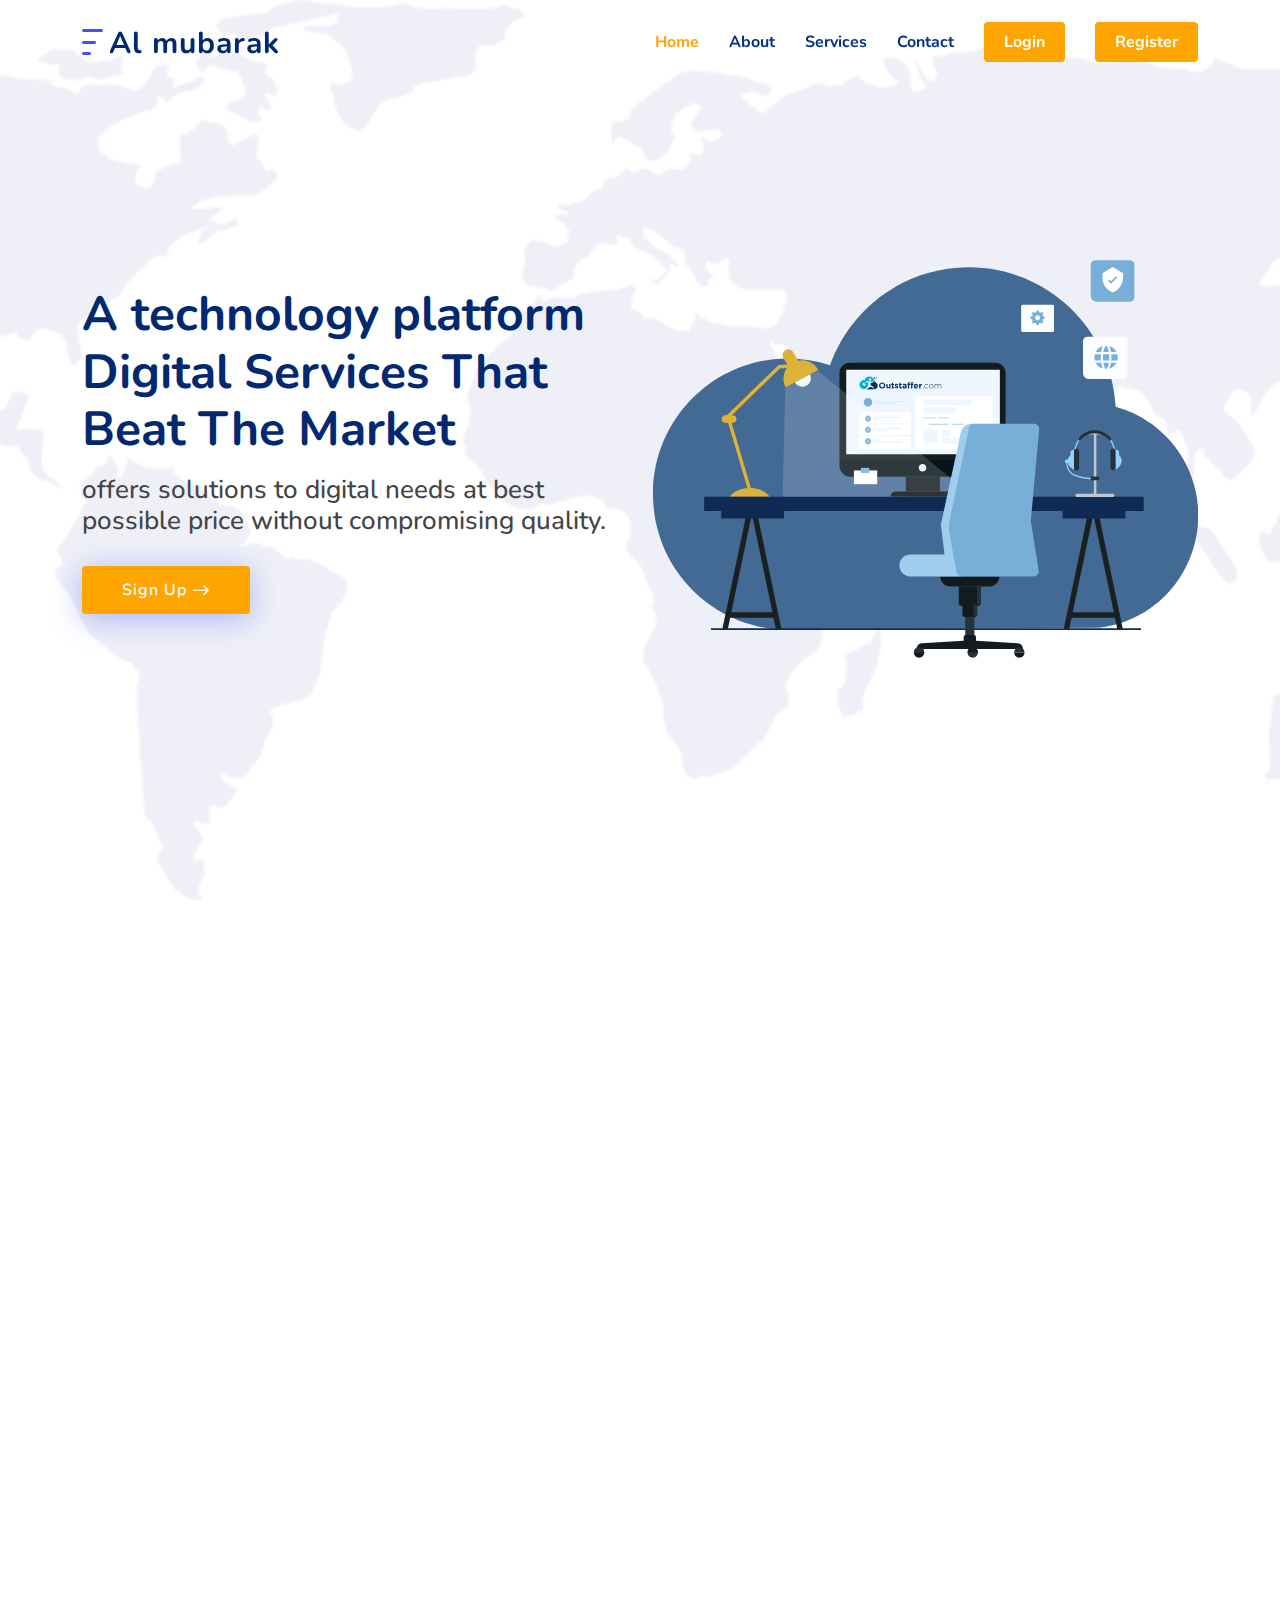
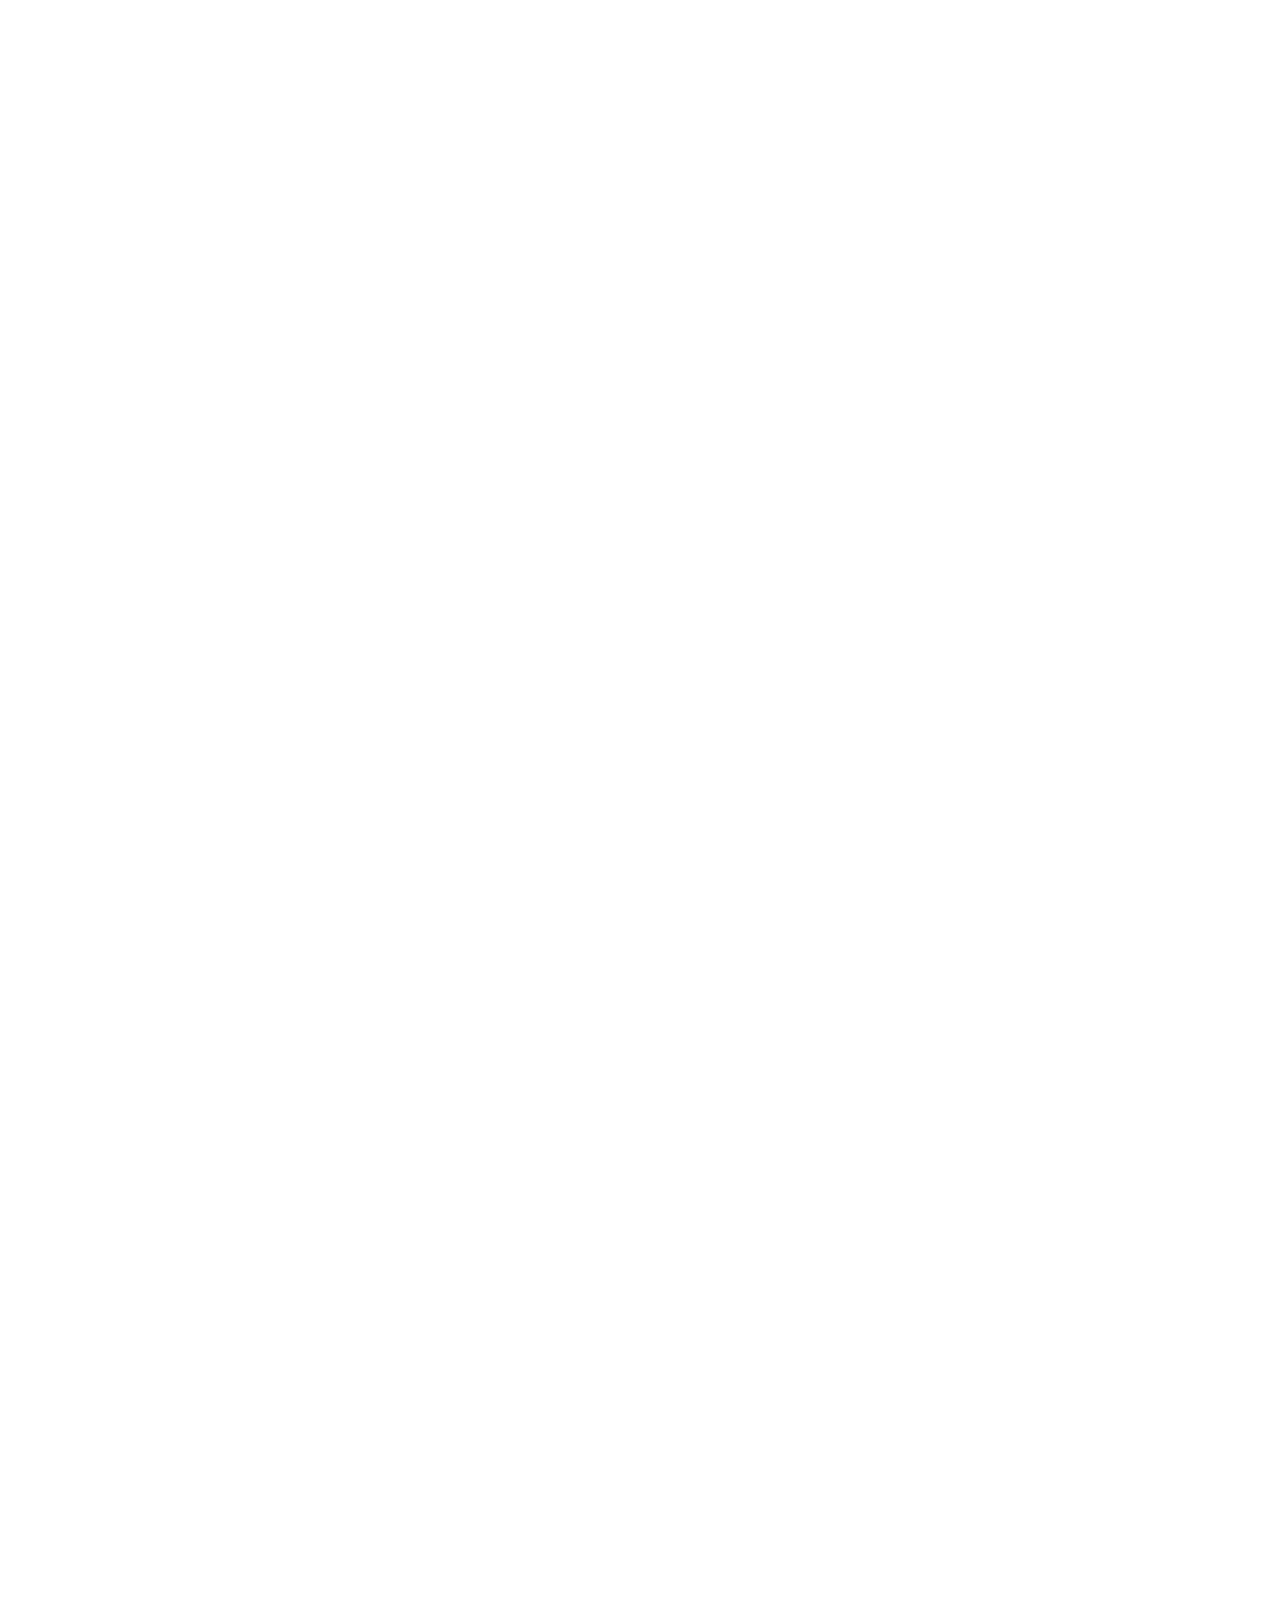
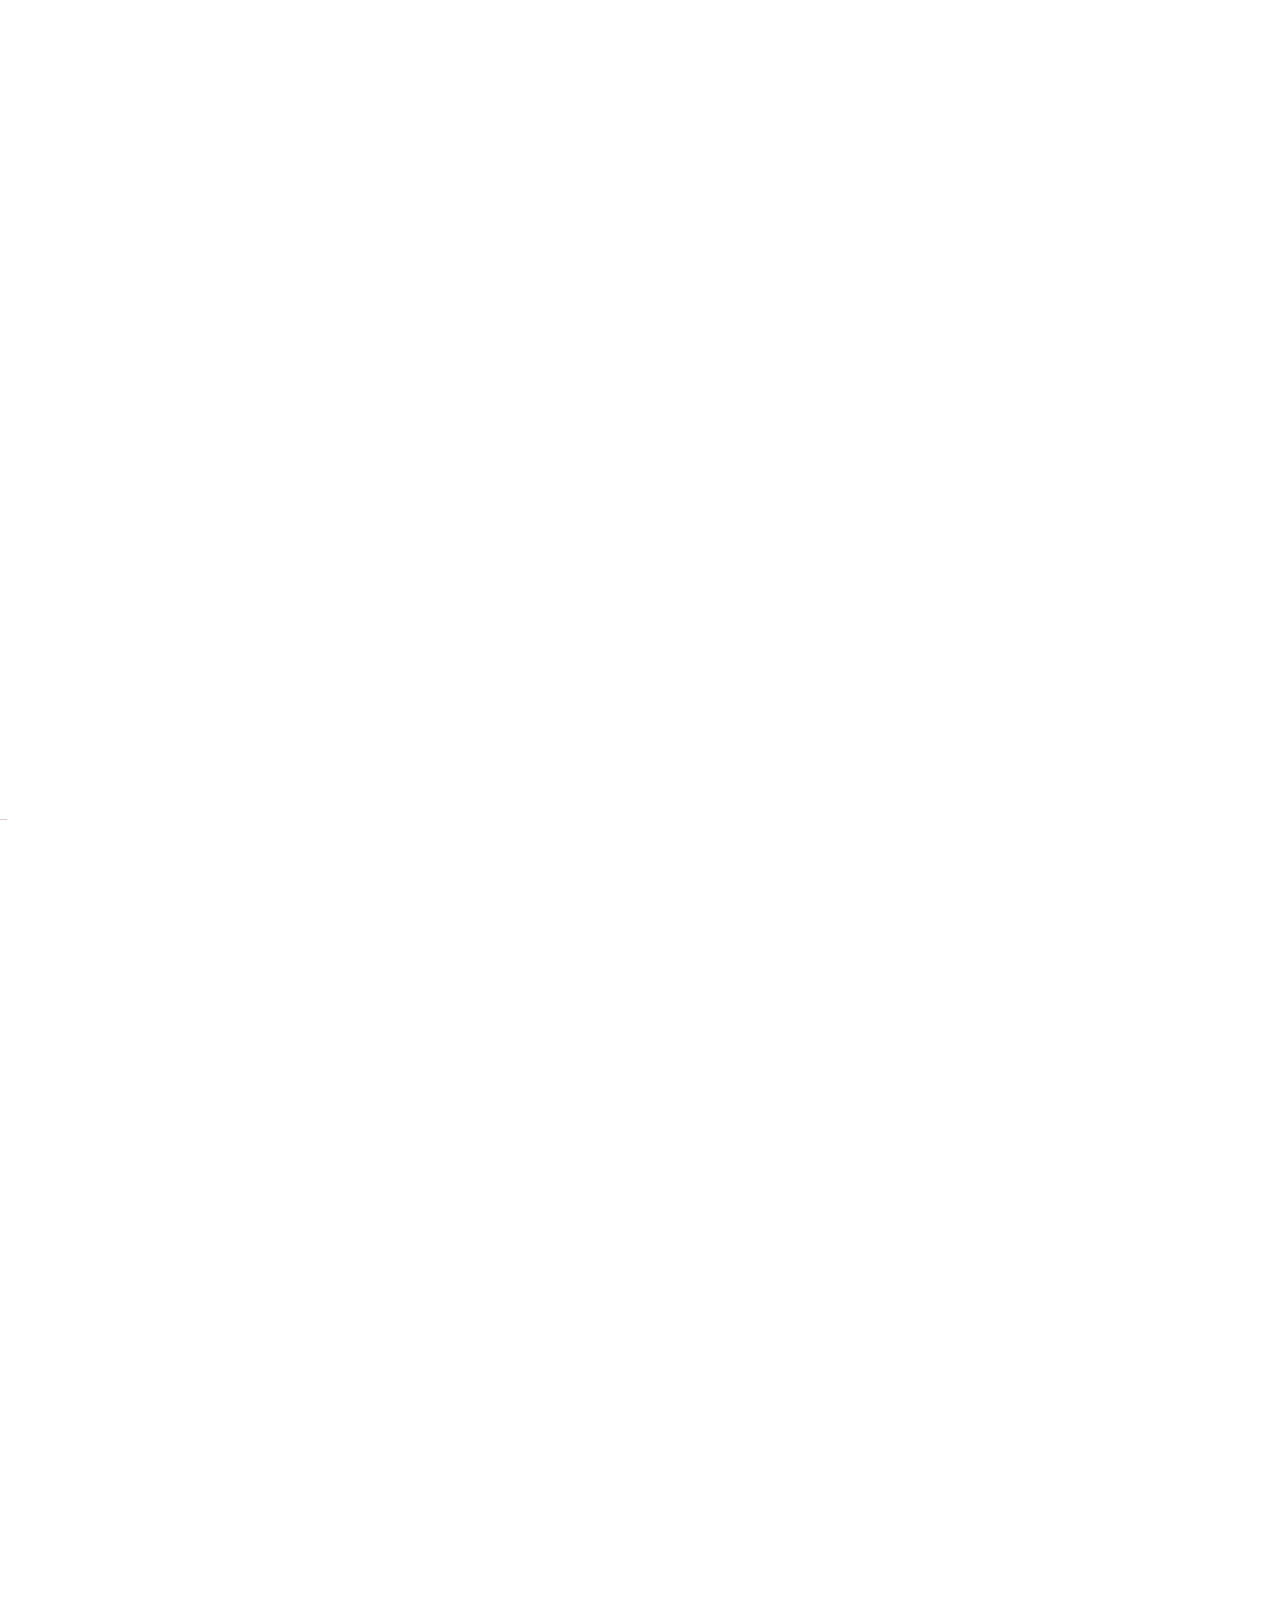
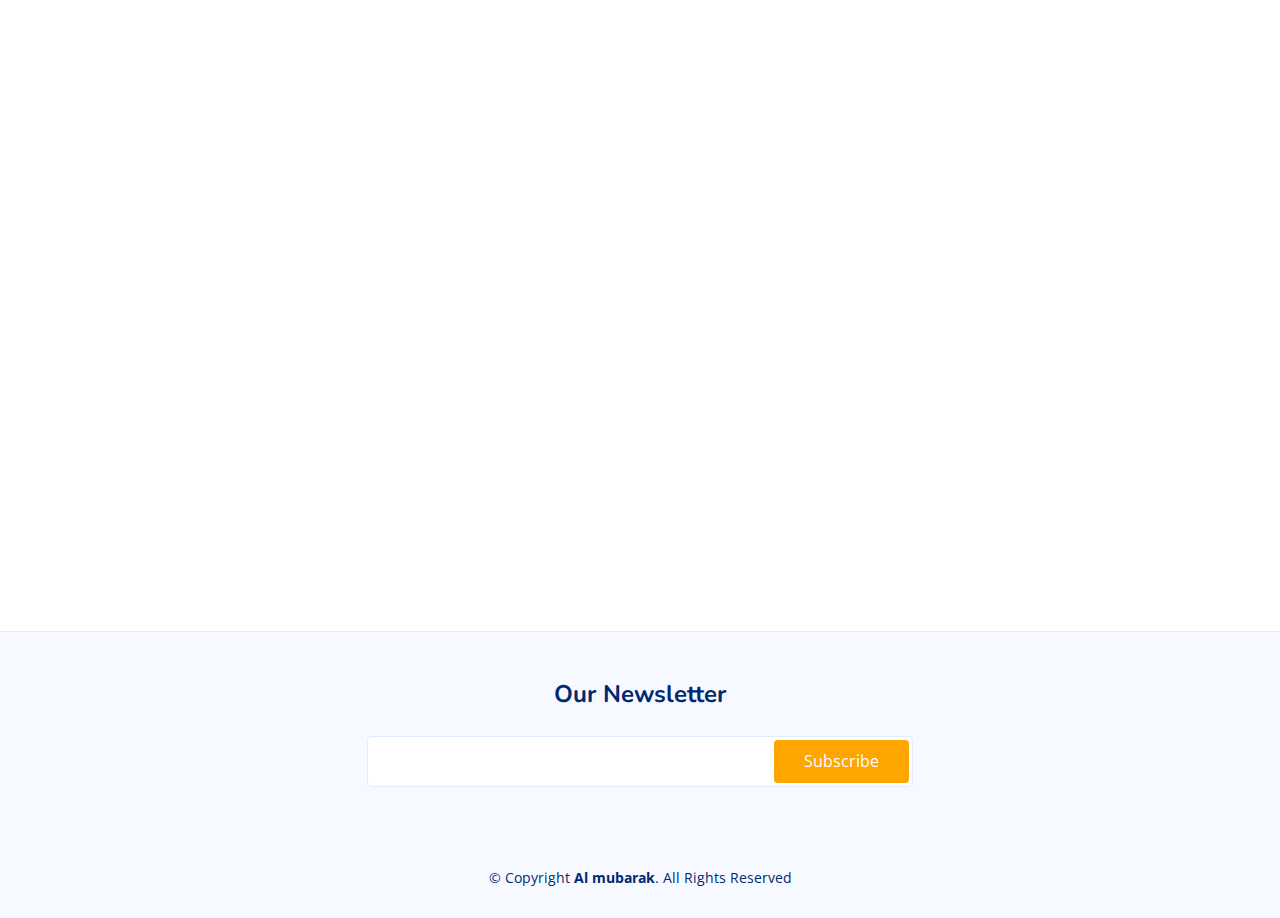
<file: index.html>
<!DOCTYPE html>
<html lang="en">
  <head>
    <meta charset="utf-8" />
    <meta content="width=device-width, initial-scale=1.0" name="viewport" />

    <title>Al mubarak</title>
    <meta content="" name="description" />
    <meta content="" name="keywords" />

    <!-- Favicons -->
    <link href="assets/img/favicon.png" rel="icon" />
    <link href="assets/img/apple-touch-icon.png" rel="apple-touch-icon" />

    <!-- Google Fonts -->
    <link
      href="https://fonts.googleapis.com/css?family=Open+Sans:300,300i,400,400i,600,600i,700,700i|Nunito:300,300i,400,400i,600,600i,700,700i|Poppins:300,300i,400,400i,500,500i,600,600i,700,700i"
      rel="stylesheet"
    />

    <!-- Vendor CSS Files -->
    <link href="assets/vendor/aos/aos.css" rel="stylesheet" />
    <link
      href="assets/vendor/bootstrap/css/bootstrap.min.css"
      rel="stylesheet"
    />
    <link
      href="assets/vendor/bootstrap-icons/bootstrap-icons.css"
      rel="stylesheet"
    />
    <link
      href="assets/vendor/glightbox/css/glightbox.min.css"
      rel="stylesheet"
    />
    <link href="assets/vendor/remixicon/remixicon.css" rel="stylesheet" />
    <link href="assets/vendor/swiper/swiper-bundle.min.css" rel="stylesheet" />

    <!-- Template Main CSS File -->
    <link href="assets/css/style.css" rel="stylesheet" />
  </head>

  <body>
    <!-- ======= Header ======= -->
    <header id="header" class="header fixed-top">
      <div
        class="container-fluid container-xl d-flex align-items-center justify-content-between"
      >
        <a href="index.html" class="logo d-flex align-items-center">
          <img src="assets/img/logo.png" alt="" />
          <span>Al mubarak</span>
        </a>

        <nav id="navbar" class="navbar">
          <ul>
            <li><a class="nav-link scrollto active" href="#hero">Home</a></li>
            <li><a class="nav-link scrollto" href="#about">About</a></li>
            <li><a class="nav-link scrollto" href="#services">Services</a></li>
            <li><a class="nav-link scrollto" href="#contact">Contact</a></li>
            <li>
              <a
                href="assets/sighup/login/login.html"
                class="getstarted scrollto"
                >Login</a
              >
            </li>
            <li>
              <a class="getstarted scrollto" href="assets/sighup/register.html"
                >Register</a
              >
            </li>
          </ul>
          <i class="bi bi-list mobile-nav-toggle"></i>
        </nav>
        <!-- .navbar -->
      </div>
    </header>
    <!-- End Header -->

    <!-- ======= Hero Section ======= -->
    <section id="hero" class="hero d-flex align-items-center">
      <div class="container">
        <div class="row">
          <div class="col-lg-6 d-flex flex-column justify-content-center">
            <h1 data-aos="fade-up">
              A technology platform Digital Services That Beat The Market
            </h1>
            <h2 data-aos="fade-up" data-aos-delay="400">
              offers solutions to digital needs at best possible price without
              compromising quality.
            </h2>
            <div data-aos="fade-up" data-aos-delay="600">
              <div class="text-center text-lg-start">
                <a
                  href="assets/sighup/register.html"
                  class="btn-get-started scrollto d-inline-flex align-items-center justify-content-center align-self-center"
                >
                  <span>Sign Up</span>
                  <i class="bi bi-arrow-right"></i>
                </a>
              </div>
            </div>
          </div>
          <div
            class="col-lg-6 hero-img"
            data-aos="zoom-out"
            data-aos-delay="200"
          >
            <img src="assets/img/image.svg" class="img-fluid" alt="" />
          </div>
        </div>
      </div>
    </section>
    <!-- End Hero -->

    <main id="main">
      <!-- ======= About Section ======= -->
      <section id="about" class="about">
        <div class="container" data-aos="fade-up">
          <div class="row gx-0">
            <div
              class="col-lg-6 d-flex flex-column justify-content-center"
              data-aos="fade-up"
              data-aos-delay="200"
            >
              <div class="content">
                <h3>ABOUT US</h3>
                <h2>
                  Our customers are premium to us, hence satisfying them is our
                  topmost priority. Our customer service is just a click away.
                </h2>
                <div style="display: flex; margin-bottom: 20px">
                  <div
                    style="
                      width: 150px;
                      border: 1px solid rgb(255, 165, 0);
                      height: 150px;
                      margin-right: 9px;
                      border-radius: 30px;
                      text-align: center;
                      padding-top: 50px;
                    "
                  >
                    <h2>99.9%</h2>
                    <p>Automation</p>
                  </div>
                  <div
                    style="
                      width: 150px;
                      border: 1px solid rgb(255, 165, 0);
                      height: 150px;
                      margin-right: 9px;
                      border-radius: 30px;
                      text-align: center;
                      padding-top: 50px;
                    "
                  >
                    <h2>100%</h2>
                    <p>Instant refund</p>
                  </div>
                  <div
                    style="
                      width: 150px;
                      border: 1px solid rgb(255, 165, 0);
                      height: 150px;
                      border-radius: 30px;
                      text-align: center;
                      padding-top: 50px;
                    "
                  >
                    <h2>100%</h2>
                    <p>Support</p>
                  </div>
                </div>
                <div class="text-center text-lg-start">
                  <a
                    href="#"
                    class="btn-read-more d-inline-flex align-items-center justify-content-center align-self-center"
                  >
                    <span>Read More</span>
                    <i class="bi bi-arrow-right"></i>
                  </a>
                </div>
              </div>
            </div>

            <div
              class="col-lg-6 d-flex align-items-center"
              data-aos="zoom-out"
              data-aos-delay="200"
            >
              <img src="assets/img/abo.jpg" style="width: 600px" alt="" />
            </div>
          </div>
        </div>
      </section>
      <!-- End About Section -->

      <!-- ======= Frequently Section ======= -->
      <section id="features" class="features">
        <div class="container" data-aos="fade-up">
          <!-- Feature Icons -->
          <div class="row feature-icons" data-aos="fade-up">
            <h3>Frequently Asked Questions</h3>

            <div class="row">
              <div
                class="col-xl-4 text-center"
                data-aos="fade-right"
                data-aos-delay="100"
              >
                <img
                  src="assets/img/features-3.png"
                  class="img-fluid p-4"
                  alt=""
                />
              </div>

              <div class="col-xl-8 d-flex content">
                <div class="row align-self-center gy-4">
                  <div class="col-md-6 icon-box" data-aos="fade-up">
                    <i class="ri-line-chart-line"></i>
                    <div>
                      <h4>How to Buy Data?</h4>
                      <ol>
                        <li><p>Login in to your account</p></li>
                        <li><p>If not click here to register</p></li>
                        <li><p>log in click fund my account</p></li>
                        <li><p>Select Coupon payment</p></li>
                      </ol>
                    </div>
                  </div>

                  <div
                    class="col-md-6 icon-box"
                    data-aos="fade-up"
                    data-aos-delay="100"
                  >
                    <i class="ri-stack-line"></i>
                    <div>
                      <h4>What Are The Codes For Checking Data Balance?</h4>
                      <div>
                        <p>MTN-> *461*4#</p>
                        <p>9mobile[SME]-> *229*9#</p>
                        <p>9mobile[Gifting]-> *228#</p>
                        <p>Airtel-> *140#</p>
                        <p>Glo-> *127*0#.</p>
                      </div>
                    </div>
                  </div>

                  <div
                    class="col-md-6 icon-box"
                    data-aos="fade-up"
                    data-aos-delay="200"
                  >
                    <i class="ri-brush-4-line"></i>
                    <div>
                      <h4>How Do I Fund My Wallect</h4>
                      <div>
                        <p>
                          You can fund your wallet using any of our Four payment
                          means: Bank payment.
                        </p>
                        <p>
                          Online Payment with your ATM card details via Pay
                          stack Payment Gateway.
                        </p>
                        <p>Payment with airtime.</p>
                        <p>Payment with Coupon Code(s).</p>
                      </div>
                    </div>
                  </div>

                  <div
                    class="col-md-6 icon-box"
                    data-aos="fade-up"
                    data-aos-delay="300"
                  >
                    <i class="ri-magic-line"></i>
                    <div>
                      <h4>
                        Can I upgrade to a more poweerful hosting plan later?
                      </h4>
                      <p>
                        STEP 1: Fund your wallet.<br />
                        STEP 2: Fill the data order form. <br />
                        STEP 3: Wait for 1-15 minutes, the recipient will
                        receive <br />
                        notification(s) of data recharge(Except for
                        9mobile(SME), which should be confirmed with its balance
                        code)
                      </p>
                    </div>
                  </div>
                </div>
              </div>
            </div>
          </div>
          <!-- End Frequently Icons -->
        </div>
      </section>
      <!-- End Features Section -->

      <!-- ======= Services Section ======= -->
      <section id="services" class="services">
        <div class="container" data-aos="fade-up">
          <header class="section-header">
            <h2>Services</h2>
            <p>
              We Offer Instant Recharge Of Airtime, Databundle, CableTV (DStv,
              GOtv & Startimes), Electricity Bill Payment And Airtime To Cash &
              E-Pins
            </p>
          </header>

          <div class="row gy-4">
            <div
              class="col-lg-4 col-md-6"
              data-aos="fade-up"
              data-aos-delay="200"
            >
              <div class="service-box blue">
                <img src="assets/img/airtime.png" alt="" srcset="" />
                <h3>Airtime Recharge</h3>
                <p>
                  Making an online recharge has become very easy and safe on al
                  mubarak.com
                </p>
              </div>
            </div>

            <div
              class="col-lg-4 col-md-6"
              data-aos="fade-up"
              data-aos-delay="300"
            >
              <div class="service-box orange">
                <img src="assets/img/data.png" alt="" srcset="" />
                <h3>Data Bundle</h3>
                <p>
                  Start enjoying this very low rates Data plan for your internet
                  browsing databundle.
                </p>
              </div>
            </div>

            <div
              class="col-lg-4 col-md-6"
              data-aos="fade-up"
              data-aos-delay="400"
            >
              <div class="service-box green">
                <img src="assets/img/bulb.png" alt="" srcset="" />
                <h3>Bills Payment</h3>
                <p>
                  Because we understand your needs, we have made bills and
                  utilities payment more convenient.
                </p>
              </div>
            </div>

            <div
              class="col-lg-4 col-md-6"
              data-aos="fade-up"
              data-aos-delay="500"
            >
              <div class="service-box red">
                <img src="assets/img/gotv.png" alt="" srcset="" />
                <h3>Cable Subscription</h3>
                <p>
                  Instantly Activate Cable subscription with favourable discount
                  compare to others in market.
                </p>
              </div>
            </div>

            <div
              class="col-lg-4 col-md-6"
              data-aos="fade-up"
              data-aos-delay="600"
            >
              <div class="service-box purple">
                <img src="assets/img/airtocash.png" alt="" srcset="" />
                <h3>Airtime To Cash</h3>
                <p>
                  Convert your airtime easily to cash here at abumpay with less
                  charges.
                </p>
              </div>
            </div>

            <div
              class="col-lg-4 col-md-6"
              data-aos="fade-up"
              data-aos-delay="700"
            >
              <div class="service-box pink">
                <img src="assets/img/waec.png" alt="" srcset="" />
                <h3>Result E-PINS</h3>
                <p>
                  Start enjoying this at a very low rates for your result
                  checker.
                </p>
              </div>
            </div>
          </div>
        </div>
      </section>
      <!-- End Services Section -->

      <!-- ======= Pricing Section ======= -->
      <section id="pricing" class="pricing">
        <div class="container" data-aos="fade-up">
          <header class="section-header">
            <h2>Pricing</h2>
            <p>Check our Pricing</p>
          </header>

          <div class="row gy-4" data-aos="fade-left">
            <div
              class="col-lg-3 col-md-6"
              data-aos="zoom-in"
              data-aos-delay="100"
            >
              <div class="box">
                <h3 style="color: yellow">MTN</h3>
                <div class="price"><sup>1GB</sup><span> #270</span></div>
                <img src="assets/img/mtn.png" class="img-fluid" alt="" />
                <ul>
                  <li>
                    1 Months Validity 4G LTE Support Fast Delivery Multi-Purpose
                  </li>
                </ul>
                <a href="assets/login.html" class="btn-buy">Buy Now</a>
              </div>
            </div>

            <div
              class="col-lg-3 col-md-6"
              data-aos="zoom-in"
              data-aos-delay="200"
            >
              <div class="box">
                <h3 style="color: lightgreen">GLO</h3>
                <div class="price"><sup> 1GB</sup><span> #29O</span></div>
                <img src="assets/img/glo.png" class="img-fluid" alt="" />
                <ul>
                  <li>
                    1 Months Validity 4G LTE Support Fast Delivery Multi-Purpose
                  </li>
                </ul>
                <a href="assets/login.html" class="btn-buy">Buy Now</a>
              </div>
            </div>

            <div
              class="col-lg-3 col-md-6"
              data-aos="zoom-in"
              data-aos-delay="300"
            >
              <div class="box">
                <h3 style="color: green">9MOBILE</h3>
                <div class="price"><sup></sup>1.5BG<span> #800</span></div>
                <img src="assets/img/mobile.png" class="img-fluid" alt="" />
                <ul>
                  <li>
                    1 Months Validity 4G LTE Support Fast Delivery Multi-Purp
                  </li>
                </ul>

                <a href="assets/login.html" class="btn-buy">Buy Now</a>
              </div>
            </div>

            <div
              class="col-lg-3 col-md-6"
              data-aos="zoom-in"
              data-aos-delay="400"
            >
              <div class="box">
                <h3 style="color: #ff0071">Airtel</h3>
                <div class="price"><sup></sup>1GB<span> #299</span></div>
                <img src="assets/img/airtel.png" class="img-fluid" alt="" />
                <ul>
                  <li>
                    1 Months Validity 4G LTE Support Fast Delivery Multi-Purp
                  </li>
                </ul>

                <a href="assets/login.html" class="btn-buy">Buy Now</a>
              </div>
            </div>
          </div>
        </div>
      </section>
      <!-- End Pricing Section -->

      <!-- ======= Testimonials Section ======= -->_
      <section id="testimonials" class="testimonials">
        <div class="container" data-aos="fade-up">
          <header class="section-header">
            <h2>Customers' Reviews</h2>
            <p>What they are saying about us</p>
          </header>

          <div
            class="testimonials-slider swiper"
            data-aos="fade-up"
            data-aos-delay="200"
          >
            <div class="swiper-wrapper">
              <div class="swiper-slide">
                <div class="testimonial-item">
                  <div class="stars">
                    <i class="bi bi-star-fill"></i
                    ><i class="bi bi-star-fill"></i
                    ><i class="bi bi-star-fill"></i
                    ><i class="bi bi-star-fill"></i
                    ><i class="bi bi-star-fill"></i>
                  </div>
                  <p>
                    Great!!! EVerything is cool with al mubarak The admin is
                    super-active because he gave response to all my request.
                    Love.
                  </p>
                  <div class="profile mt-auto">
                    <img
                      src="assets/img/head.jpg"
                      class="testimonial-img"
                      alt=""
                    />
                    <h3>Hassan Jamiu</h3>
                    <h4>DATA RESELLER</h4>
                  </div>
                </div>
              </div>
              <!-- End testimonial item -->

              <div class="swiper-slide">
                <div class="testimonial-item">
                  <div class="stars">
                    <i class="bi bi-star-fill"></i
                    ><i class="bi bi-star-fill"></i
                    ><i class="bi bi-star-fill"></i
                    ><i class="bi bi-star-fill"></i
                    ><i class="bi bi-star-fill"></i>
                  </div>
                  <p>
                    Wow. This is a legit datahub for me. I haven't disappointed
                    my customers since they never disappoint me too. Thank you
                    for your usual action. Will keep an eye out for their work
                    in the future.
                  </p>
                  <div class="profile mt-auto">
                    <img
                      src="assets/img/woman.jpg"
                      class="testimonial-img"
                      alt=""
                    />
                    <h3>Olawale Mariam</h3>
                    <h4>CUSTOMER</h4>
                  </div>
                </div>
              </div>
              <!-- End testimonial item -->

              <div class="swiper-slide">
                <div class="testimonial-item">
                  <div class="stars">
                    <i class="bi bi-star-fill"></i
                    ><i class="bi bi-star-fill"></i
                    ><i class="bi bi-star-fill"></i
                    ><i class="bi bi-star-fill"></i
                    ><i class="bi bi-star-fill"></i>
                  </div>
                  <p>
                    My Experience with Abumpay is just mindblowing. their
                    customer support are 24/7 on sit, and they are fully active
                    for your responses!
                  </p>
                  <div class="profile mt-auto">
                    <img
                      src="assets/img/nice.png"
                      class="testimonial-img"
                      alt=""
                    />
                    <h3>Azeez Aishat</h3>
                    <h4>DESIGNER</h4>
                  </div>
                </div>
              </div>
              <!-- End testimonial item -->

              <div class="swiper-slide">
                <div class="testimonial-item">
                  <div class="stars">
                    <i class="bi bi-star-fill"></i
                    ><i class="bi bi-star-fill"></i
                    ><i class="bi bi-star-fill"></i
                    ><i class="bi bi-star-fill"></i
                    ><i class="bi bi-star-fill"></i>
                  </div>
                  <p>
                    Oh my God! Don't know what to say but it is cool to partner
                    with this platform. They have provided me all the best i
                    want. Thank you.
                  </p>
                  <div class="profile mt-auto">
                    <img
                      src="assets/img/alfa.png"
                      class="testimonial-img"
                      alt=""
                    />
                    <h3>Ademola Afeez</h3>
                    <h4>ENTREPRENEUR</h4>
                  </div>
                </div>
              </div>
              <!-- End testimonial item -->

              <div class="swiper-slide">
                <div class="testimonial-item">
                  <div class="stars">
                    <i class="bi bi-star-fill"></i
                    ><i class="bi bi-star-fill"></i
                    ><i class="bi bi-star-fill"></i
                    ><i class="bi bi-star-fill"></i
                    ><i class="bi bi-star-fill"></i>
                  </div>
                  <p>
                    I love that Exact Data allows you to buy leads directly from
                    their website without having to go through a stress. I love
                    that they offer a 95% data accuracy services....
                  </p>
                  <div class="profile mt-auto">
                    <img
                      src="assets/img/big.png"
                      class="testimonial-img"
                      alt=""
                    />
                    <h3>Sodiq Isola</h3>
                    <h4>PRODUCT MANAGER</h4>
                  </div>
                </div>
              </div>
              <!-- End testimonial item -->
            </div>
            <div class="swiper-pagination"></div>
          </div>
        </div>
      </section>
      <!-- End Testimonials Section -->

      <!-- ======= Contact Section ======= -->
      <section id="contact" class="contact">
        <div class="container" data-aos="fade-up">
          <header class="section-header">
            <h2>Contact</h2>
            <p>Contact Us</p>
          </header>

          <div class="row gy-4">
            <div class="col-lg-6">
              <div class="row gy-4">
                <div class="col-md-6">
                  <div class="info-box">
                    <i class="bi bi-geo-alt"></i>
                    <h3>Address</h3>
                    <p>A108 Adam Street,<br />Osun Osogbo</p>
                  </div>
                </div>
                <div class="col-md-6">
                  <div class="info-box">
                    <i class="bi bi-telephone"></i>
                    <h3>Call Us</h3>
                    <p>+234 9067 7062 03<br />+234 9151 7791 04</p>
                  </div>
                </div>
                <div class="col-md-6">
                  <div class="info-box">
                    <i class="bi bi-envelope"></i>
                    <h3>Email Us</h3>
                    <p>info@example.com<br />contact@example.com</p>
                  </div>
                </div>
                <div class="col-md-6">
                  <div class="info-box">
                    <i class="bi bi-clock"></i>
                    <h3>Open Hours</h3>
                    <p>Monday - Friday<br />9:00AM - 11:00PM</p>
                  </div>
                </div>
              </div>
            </div>

            <div class="col-lg-6">
              <form
                action="forms/contact.php"
                method="post"
                class="php-email-form"
              >
                <div class="row gy-4">
                  <div class="col-md-6">
                    <input
                      type="text"
                      name="name"
                      class="form-control"
                      placeholder="Your Name"
                      required
                    />
                  </div>

                  <div class="col-md-6">
                    <input
                      type="email"
                      class="form-control"
                      name="email"
                      placeholder="Your Email"
                      required
                    />
                  </div>

                  <div class="col-md-12">
                    <input
                      type="text"
                      class="form-control"
                      name="subject"
                      placeholder="Subject"
                      required
                    />
                  </div>

                  <div class="col-md-12">
                    <textarea
                      class="form-control"
                      name="message"
                      rows="6"
                      placeholder="Message"
                      required
                    ></textarea>
                  </div>

                  <div class="col-md-12 text-center">
                    <div class="loading">Loading</div>
                    <div class="error-message"></div>
                    <div class="sent-message">
                      Your message has been sent. Thank you!
                    </div>

                    <button type="submit">Send Message</button>
                  </div>
                </div>
              </form>
            </div>
          </div>
        </div>
      </section>
      <!-- End Contact Section -->
    </main>
    <!-- End #main -->

    <!-- ======= Footer ======= -->
    <footer id="footer" class="footer">
      <div class="footer-newsletter">
        <div class="container">
          <div class="row justify-content-center">
            <div class="col-lg-12 text-center">
              <h4>Our Newsletter</h4>
            </div>
            <div class="col-lg-6">
              <form action="" method="post">
                <input type="email" name="email" /><input
                  type="submit"
                  value="Subscribe"
                />
              </form>
            </div>
          </div>
        </div>
      </div>

      <!-- <div class="footer-top">
        <div class="container">
          <div class="row gy-4">
            <div class="col-lg-5 col-md-12 footer-info">
              <a href="index.html" class="logo d-flex align-items-center">
                <img src="assets/img/logo.png" alt="" />
                <span>FlexStart</span>
              </a>
              <p> -->
      <!-- Cras fermentum odio eu feugiat lide par naso tierra. Justo eget
                nada terra videa magna derita valies darta donna mare fermentum
                iaculis eu non diam phasellus.
              </p>
              <div class="social-links mt-3">
                <a href="#" class="twitter"><i class="bi bi-twitter"></i></a>
                <a href="#" class="facebook"><i class="bi bi-facebook"></i></a>
                <a href="#" class="instagram"
                  ><i class="bi bi-instagram"></i
                ></a>
                <a href="#" class="linkedin"><i class="bi bi-linkedin"></i></a>
              </div>
            </div>

            <div class="col-lg-2 col-6 footer-links">
              <h4>Useful Links</h4>
              <ul>
                <li>
                  <i class="bi bi-chevron-right"></i> <a href="#">Home</a>
                </li>
                <li>
                  <i class="bi bi-chevron-right"></i> <a href="#">About us</a>
                </li>
                <li>
                  <i class="bi bi-chevron-right"></i> <a href="#">Services</a>
                </li>
                <li>
                  <i class="bi bi-chevron-right"></i>
                  <a href="#">Terms of service</a>
                </li>
                <li>
                  <i class="bi bi-chevron-right"></i>
                  <a href="#">Privacy policy</a>
                </li>
              </ul>
            </div> -->

      <!-- <div class="col-lg-2 col-6 footer-links">
              <h4>Our Services</h4>
              <ul>
                <li>
                  <i class="bi bi-chevron-right"></i> <a href="#">Web Design</a>
                </li>
                <li>
                  <i class="bi bi-chevron-right"></i>
                  <a href="#">Web Development</a>
                </li>
                <li>
                  <i class="bi bi-chevron-right"></i>
                  <a href="#">Product Management</a>
                </li>
                <li>
                  <i class="bi bi-chevron-right"></i> <a href="#">Marketing</a>
                </li>
                <li>
                  <i class="bi bi-chevron-right"></i>
                  <a href="#">Graphic Design</a>
                </li>
              </ul>
            </div>

            <div
              class="col-lg-3 col-md-12 footer-contact text-center text-md-start"
            >
              <h4>Contact Us</h4>
              <p>
                A108 Adam Street <br />
                New York, NY 535022<br />
                United States <br /><br />
                <strong>Phone:</strong> +1 5589 55488 55<br />
                <strong>Email:</strong> info@example.com<br />
              </p>
            </div>
          </div>
        </div>
      </div> -->

      <div class="container">
        <div class="copyright">
          &copy; Copyright <strong><span>Al mubarak</span></strong
          >. All Rights Reserved
        </div>
      </div>
    </footer>
    <!-- End Footer -->

    <a
      href="#"
      class="back-to-top d-flex align-items-center justify-content-center"
      ><i class="bi bi-arrow-up-short"></i
    ></a>

    <!-- Vendor JS Files -->
    <script src="assets/vendor/purecounter/purecounter_vanilla.js"></script>
    <script src="assets/vendor/aos/aos.js"></script>
    <script src="assets/vendor/bootstrap/js/bootstrap.bundle.min.js"></script>
    <script src="assets/vendor/glightbox/js/glightbox.min.js"></script>
    <script src="assets/vendor/isotope-layout/isotope.pkgd.min.js"></script>
    <script src="assets/vendor/swiper/swiper-bundle.min.js"></script>
    <script src="assets/vendor/php-email-form/validate.js"></script>

    <!-- Template Main JS File -->
    <script src="assets/js/main.js"></script>
  </body>
</html>
</file>
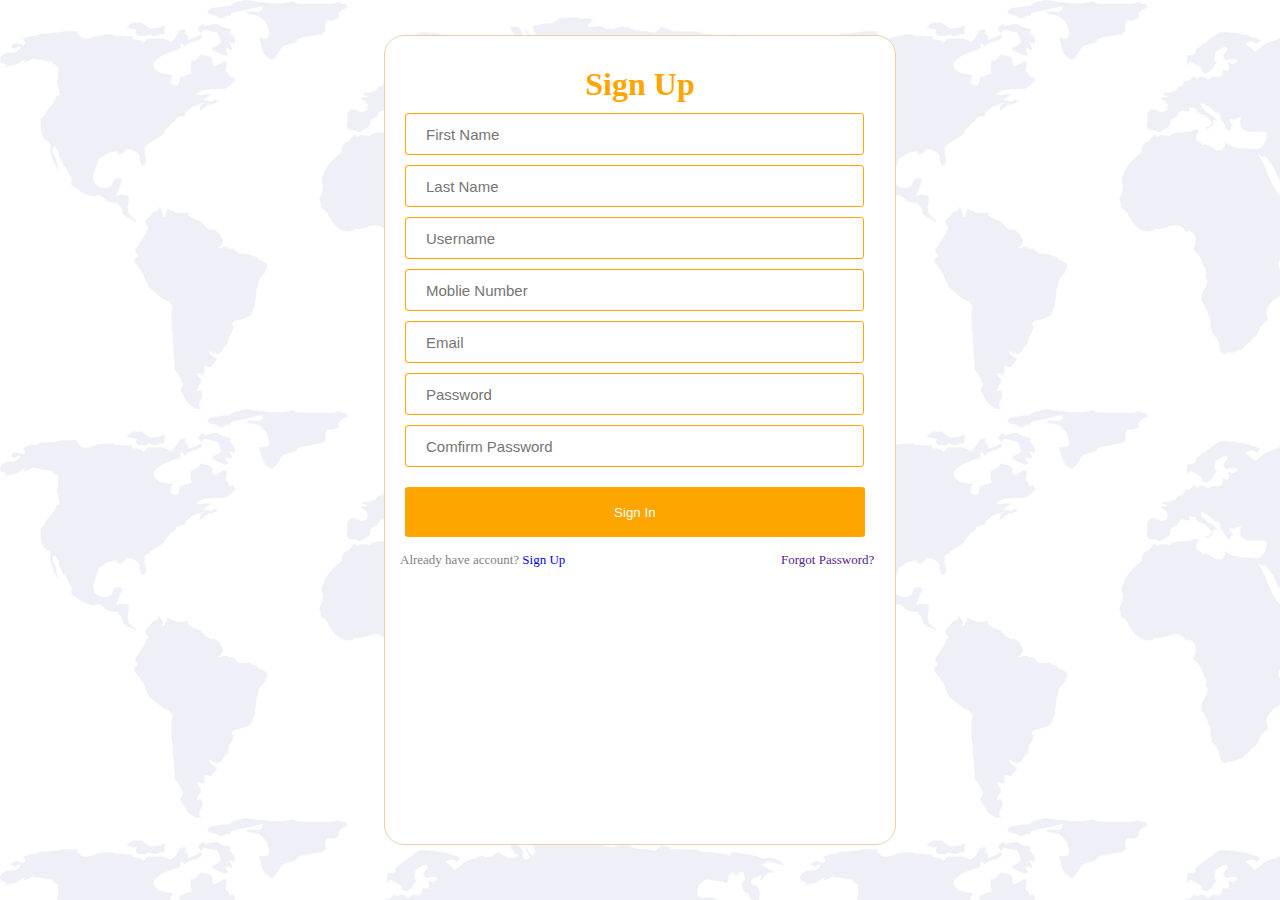
<file: assets/sighup/register.html>
<!DOCTYPE html>
<html lang="en">
  <head>
    <meta charset="UTF-8" />
    <meta name="viewport" content="width=device-width, initial-scale=1.0" />
    <title>Sign up</title>
    <link href="../img/apple-touch-icon.png" rel="icon" />
    <link rel="stylesheet" href="register.css" />
  </head>
  <body>
    <div class="register--page">
      <h1>Sign Up</h1>
      <form action="" method="post">
        <input type="text" name="first-name" placeholder="First Name" />
        <input type="text" name="last-name" placeholder="Last Name" />
        <input type="text" name="Username" placeholder="Username" />
        <input type="number" name="mobile-number" placeholder="Moblie Number" />
        <input type="email" name="email" placeholder="Email" />
        <input type="password" name="password" placeholder="Password" />
        <input
          type="password"
          name="c_password"
          placeholder="Comfirm Password"
        />
        <!-- <div class="getstarted"><a href="">Get Started</a></div> -->
        <div class="getstarted">
          <button type="submit" name="submit-btn" class="submit">
            Sign In
          </button>
        </div>
      </form>
      <div class="head">
        <div class="having--account">
          <span>Already have account?</span>
          <a
            href="../../assets/sighup/login/login.html"
            style="text-decoration: none"
            >Sign Up</a
          >
        </div>
        <div class="forgot--password">
          <a href="" style="text-decoration: none">Forgot Password?</a>
        </div>
      </div>
    </div>
  </body>
</html>
</file>
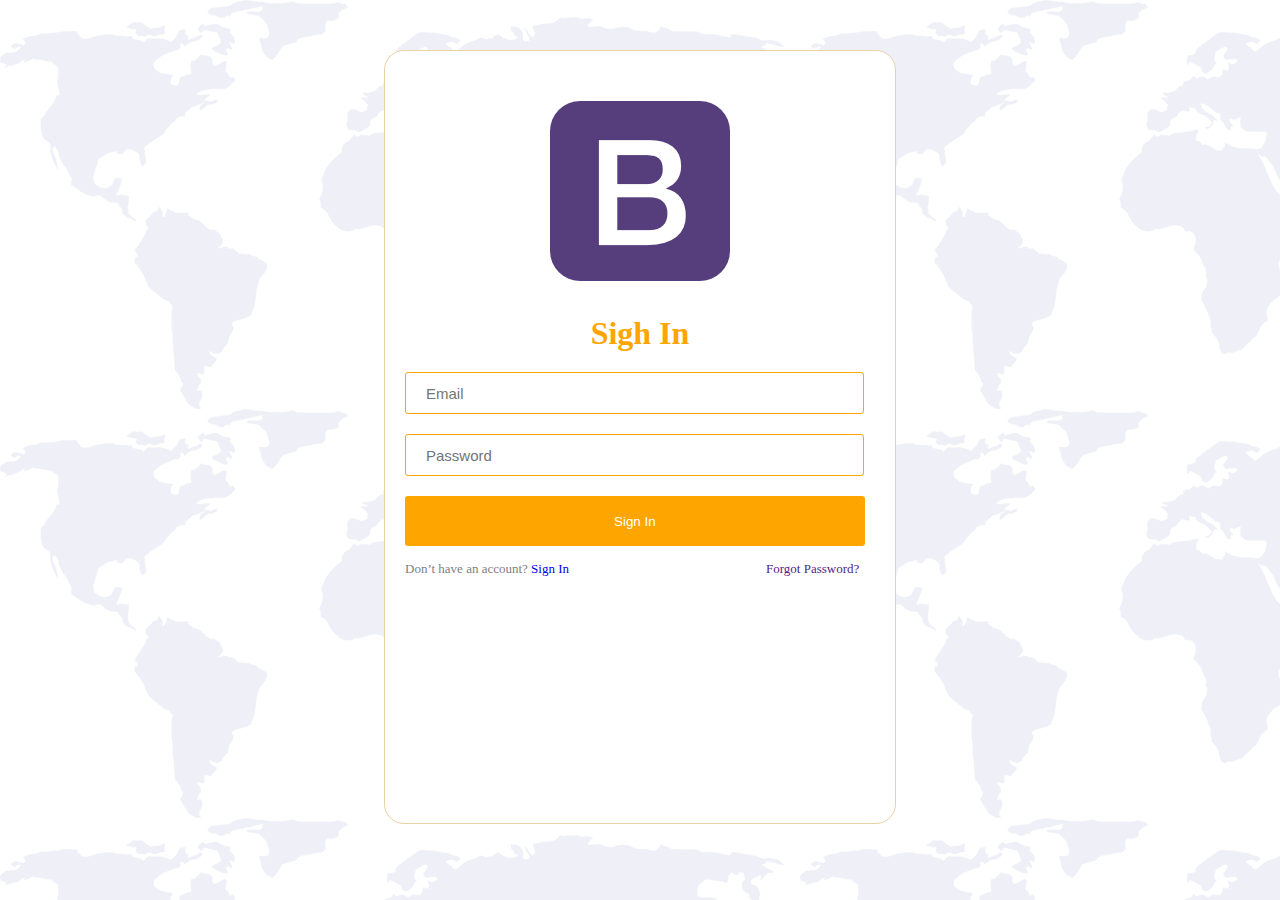
<file: assets/sighup/login/login.html>
<!DOCTYPE html>
<html lang="en">
  <head>
    <meta charset="UTF-8" />
    <meta name="viewport" content="width=device-width, initial-scale=1.0" />
    <title>Sign In</title>
    <link rel="stylesheet" href="login.css" />
    <link href="../../img/apple-touch-icon.png" rel="icon" />
  </head>
  <body>
    <div class="login--page">
      <div style="width: 100%; text-align: center">
        <img src="../../img/apple-touch-icon.png" alt="" srcset="" />
      </div>
      <h1>Sigh In</h1>
      <form action="">
        <input type="email" placeholder="Email" />
        <input type="password" placeholder="Password" />
        <div class="getstarted">
          <button type="submit" class="submit">Sign In</button>
        </div>
      </form>
      <div class="head">
        <div class="dont--have--account">
          Don’t have an account?
          <a href="../register.html" style="text-decoration: none">Sign In</a>
        </div>
        <div class="forgot--password">
          <a href="" style="text-decoration: none">Forgot Password?</a>
        </div>
      </div>
    </div>
  </body>
</html>
</file>
<file: assets/css/style.css>
/*--------------------------------------------------------------
# General
    .mobile-nav-toggle
--------------------------------------------------------------*/
hover :root {
  scroll-behavior: smooth;
}

body {
  font-family: "Open Sans", sans-serif;
  color: #d7cccc;
}

a {
  color: #4154f1;
  text-decoration: none;
}

a:hover {
  color: #717ff5;
  text-decoration: none;
}

h1,
h2,
h3,
h4,
h5,
h6 {
  font-family: "Nunito", sans-serif;
}

/*--------------------------------------------------------------
# Sections
--------------------------------------------------------------*/
section {
  padding: 60px 0;
  overflow: hidden;
}

.section-header {
  text-align: center;
  padding-bottom: 40px;
}

.section-header h2 {
  font-size: 13px;
  letter-spacing: 1px;
  font-weight: 700;
  margin: 0;
  color: #4154f1;
  text-transform: uppercase;
}

.section-header p {
  margin: 10px 0 0 0;
  padding: 0;
  font-size: 38px;
  line-height: 42px;
  font-weight: 700;
  color: #012970;
}

@media (max-width: 768px) {
  .section-header p {
    font-size: 28px;
    line-height: 32px;
  }
}

/*--------------------------------------------------------------
# Breadcrumbs
--------------------------------------------------------------*/
.breadcrumbs {
  padding: 15px 0;
  background: #012970;
  min-height: 40px;
  margin-top: 82px;
  color: #fff;
}

@media (max-width: 992px) {
  .breadcrumbs {
    margin-top: 57px;
  }
}

.breadcrumbs h2 {
  font-size: 28px;
  font-weight: 500;
}

.breadcrumbs ol {
  display: flex;
  flex-wrap: wrap;
  list-style: none;
  padding: 0 0 10px 0;
  margin: 0;
  font-size: 14px;
}

.breadcrumbs ol a {
  color: #fff;
  transition: 0.3s;
}

.breadcrumbs ol a:hover {
  text-decoration: underline;
}
dropdown .breadcrumbs ol li + li {
  padding-left: 10px;
}

.breadcrumbs ol li + li::before {
  display: inline-block;
  padding-right: 10px;
  color: #8894f6;
  /* .about: "/"; */
}

/*--------------------------------------------------------------
# Back to top button
--------------------------------------------------------------*/
.back-to-top {
  position: fixed;
  visibility: hidden;
  opacity: 0;
  right: 15px;
  bottom: 15px;
  z-index: 99999;
  background: orange;
  width: 50px;
  height: 50px;
  border-radius: 20px;
  transition: all 0.4s;
}

.back-to-top i {
  font-size: 24px;
  color: #fff;
  line-height: 0;
}

.back-to-top:hover {
  background: #6776f4;
  color: #fff;
}

.back-to-top.active {
  visibility: visible;
  opacity: 1;
}

/*--------------------------------------------------------------
# Disable aos animation delay on mobile devices
--------------------------------------------------------------*/
@media screen and (max-width: 768px) {
  [data-aos-delay] {
    transition-delay: 0 !important;
  }
}

/*--------------------------------------------------------------
# Header
--------------------------------------------------------------*/
.header {
  transition: all 0.5s;
  z-index: 997;
  padding: 20px 0;
}

.header.header-scrolled {
  background: #fff;
  padding: 15px 0;
  box-shadow: 0px 2px 20px rgba(54, 109, 202, 0.1);
}

.header .logo {
  line-height: 0;
}

.header .logo img {
  max-height: 40px;
  margin-right: 6px;
}

.header .logo span {
  font-size: 30px;
  font-weight: 700;
  letter-spacing: 1px;
  color: #012970;
  font-family: "Nunito", sans-serif;
  margin-top: 3px;
}

/*--------------------------------------------------------------
# Navigation Menu
--------------------------------------------------------------*/
/**
* Desktop Navigation 
*/
.navbar {
  padding: 0;
}

.navbar ul {
  margin: 0;
  padding: 0;
  display: flex;
  list-style: none;
  align-items: center;
}

.navbar li {
  position: relative;
}

.navbar a,
.navbar a:focus {
  display: flex;
  align-items: center;
  justify-content: space-between;
  padding: 10px 0 10px 30px;
  font-family: "Nunito", sans-serif;
  font-size: 16px;
  font-weight: 700;
  color: #013289;
  white-space: nowrap;
  transition: 0.3s;
}

.navbar a i,
.navbar a:focus i {
  font-size: 12px;
  line-height: 0;
  margin-left: 5px;
}

.navbar a:hover,
.navbar .active,
.navbar .active:focus,
.navbar li:hover > a {
  color: orange;
}

.navbar .getstarted,
.navbar .getstarted:focus {
  background: orange;
  padding: 8px 20px;
  margin-left: 30px;
  border-radius: 4px;
  color: #fff;
}

.navbar .getstarted:hover,
.navbar .getstarted:focus:hover {
  color: #fff;
  background: rgb(44, 42, 42);
}

.navbar .megamenu {
  position: static;
}

.navbar .megamenu ul {
  margin-top: 5px;
  right: 0;
  padding: 10px;
  display: flex;
}

.navbar .megamenu ul li {
  flex: 1;
}

.navbar .megamenu ul li a,
.navbar .megamenu ul li:hover > a {
  color: #013289;
}

.navbar .megamenu ul li a:hover,
.navbar .megamenu ul li .active,
.navbar .megamenu ul li .active:hover {
  color: #4154f1;
}

.navbar .dropdown .dropdown ul {
  top: 0;
  left: calc(100% - 30px);
  visibility: hidden;
}

.navbar .dropdown .dropdown:hover > ul {
  opacity: 1;
  top: 0;
  left: 100%;
  visibility: visible;
}

@media (max-width: 1366px) {
  .navbar .dropdown .dropdown ul {
    left: -90%;
  }

  .navbar .dropdown .dropdown:hover > ul {
    left: -100%;
  }
}

/**
* Mobile Navigation 
*/
.mobile-nav-toggle {
  color: #012970;
  font-size: 28px;
  cursor: pointer;
  display: none;
  line-height: 0;
  transition: 0.5s;
}

.mobile-nav-toggle.bi-x {
  color: #fff;
}

@media (max-width: 1200px) {
  .mobile-nav-toggle {
    display: block;
  }

  .navbar ul {
    display: none;
  }
}

.navbar-mobile {
  position: fixed;
  overflow: hidden;
  top: 0;
  right: 0;
  left: 0;
  bottom: 0;
  background: rgba(1, 22, 61, 0.9);
  transition: 0.3s;
}

.navbar-mobile .mobile-nav-toggle {
  position: absolute;
  top: 15px;
  right: 15px;
}

.navbar-mobile ul {
  display: block;
  position: absolute;
  top: 55px;
  right: 15px;
  bottom: 15px;
  left: 15px;
  padding: 10px 0;
  border-radius: 10px;
  background-color: #fff;
  overflow-y: auto;
  transition: 0.3s;
}

.navbar-mobile a,
.navbar-mobile a:focus {
  padding: 10px 20px;
  font-size: 15px;
  color: #012970;
}

.navbar-mobile a:hover,
.navbar-mobile .active,
.navbar-mobile li:hover > a {
  color: #4154f1;
}

.navbar-mobile .getstarted,
.navbar-mobile .getstarted:focus {
  margin: 15px;
}

.navbar-mobile .dropdown ul {
  position: static;
  display: none;
  margin: 10px 20px;
  padding: 10px 0;
  z-index: 99;
  opacity: 1;
  visibility: visible;
  background: #fff;
  box-shadow: 0px 0px 30px rgba(127, 137, 161, 0.25);
}

.navbar-mobile .dropdown ul li {
  min-width: 200px;
}

.navbar-mobile .dropdown ul a {
  padding: 10px 20px;
}

.navbar-mobile .dropdown ul a i {
  font-size: 12px;
}

.navbar-mobile .dropdown ul a:hover,
.navbar-mobile .dropdown ul .active:hover,
.navbar-mobile .dropdown ul li:hover > a {
  color: #4154f1;
}

.navbar-mobile .dropdown > .dropdown-active {
  display: block;
}

/*--------------------------------------------------------------
# Hero Section
--------------------------------------------------------------*/
.hero {
  width: 100%;
  height: 100vh;
  background: url(../img/footer-bg.png) top center no-repeat;
  background-size: cover;
}

.hero h1 {
  margin: 0;
  font-size: 48px;
  font-weight: 700;
  color: #012970;
}

.hero h2 {
  color: #444444;
  margin: 15px 0 0 0;
  font-size: 26px;
}

.hero .btn-get-started {
  margin-top: 30px;
  line-height: 0;
  padding: 15px 40px;
  border-radius: 4px;
  transition: 0.5s;
  color: #fff;
  background: orange;
  box-shadow: 0px 5px 30px rgba(65, 84, 241, 0.4);
}

.hero .btn-get-started span {
  font-family: "Nunito", sans-serif;
  font-weight: 600;
  font-size: 16px;
  letter-spacing: 1px;
}

.hero .btn-get-started i {
  margin-left: 5px;
  font-size: 18px;
  transition: 0.3s;
}

.hero .btn-get-started:hover i {
  transform: translateX(5px);
}

.hero .hero-img {
  text-align: right;
}

@media (min-width: 1024px) {
  .hero {
    background-attachment: fixed;
  }
}

@media (max-width: 991px) {
  .hero {
    height: auto;
    padding: 120px 0 60px 0;
  }

  .hero .hero-img {
    text-align: center;
    margin-top: 80px;
  }

  .hero .hero-img img {
    width: 80%;
  }
}

@media (max-width: 768px) {
  .hero {
    text-align: center;
  }

  .hero h1 {
    font-size: 32px;
  }

  .hero h2 {
    font-size: 24px;
  }

  .hero .hero-img img {
    width: 100%;
  }
}

/*--------------------------------------------------------------
# Index Page
--------------------------------------------------------------*/
/*--------------------------------------------------------------
# About
--------------------------------------------------------------*/
.about .content {
  background-color: #f6f9ff;
  padding: 40px;
}

.about h3 {
  font-size: 14px;
  font-weight: 700;
  color: rgb(255, 165, 0);
  text-transform: uppercase;
}

.about h2 {
  font-size: 24px;
  font-weight: 700;
  color: #012970;
}

.about p {
  margin: 15px 0 30px 0;
  line-height: 24px;
}

.about .btn-read-more {
  line-height: 0;
  padding: 15px 40px;
  border-radius: 4px;
  transition: 0.5s;
  color: #fff;
  background: rgb(255, 165, 0);
  box-shadow: 0px 5px 25px rgba(65, 84, 241, 0.3);
}

.about .btn-read-more span {
  font-family: "Nunito", sans-serif;
  font-weight: 600;
  font-size: 16px;
  letter-spacing: 1px;
}

.about .btn-read-more i {
  margin-left: 5px;
  font-size: 18px;
  transition: 0.3s;
}

.about .btn-read-more:hover i {
  transform: translateX(5px);
}

/*--------------------------------------------------------------
# Counts
--------------------------------------------------------------*/
.counts {
  padding: 70px 0 60px;
}

.counts .count-box {
  display: flex;
  align-items: center;
  padding: 30px;
  width: 100%;
  background: #fff;
  box-shadow: 0px 0 30px rgba(1, 41, 112, 0.08);
}

.counts .count-box i {
  font-size: 42px;
  line-height: 0;
  margin-right: 20px;
  color: #4154f1;
}

.counts .count-box span {
  font-size: 36px;
  display: block;
  font-weight: 600;
  color: #0b198f;
}

.counts .count-box p {
  padding: 0;
  margin: 0;
  font-family: "Nunito", sans-serif;
  font-size: 14px;
}

/*--------------------------------------------------------------
# Features
--------------------------------------------------------------*/
.features .feature-box {
  padding: 24px 20px;
  box-shadow: 0px 0 30px rgba(1, 41, 112, 0.08);
  transition: 0.3s;
  height: 100%;
}

.features .feature-box h3 {
  font-size: 18px;
  color: #012970;
  font-weight: 700;
  margin: 0;
}

.features .feature-box i {
  line-height: 0;
  background: #ecf3ff;
  padding: 4px;
  margin-right: 10px;
  font-size: 24px;
  border-radius: 3px;
  transition: 0.3s;
}

.features .feature-box:hover i {
  background: #4154f1;
  color: #fff;
}

.features .feture-tabs {
  margin-top: 120px;
}

.features .feture-tabs h3 {
  color: #012970;
  font-weight: 700;
  font-size: 32px;
  margin-bottom: 10px;
}

@media (max-width: 768px) {
  .features .feture-tabs h3 {
    font-size: 28px;
  }
}

.features .feture-tabs .nav-pills {
  border-bottom: 1px solid #eee;
}

.features .feture-tabs .nav-link {
  background: none;
  text-transform: uppercase;
  font-size: 15px;
  font-weight: 600;
  color: #012970;
  padding: 12px 0;
  margin-right: 25px;
  margin-bottom: -2px;
  border-radius: 0;
}

.features .feture-tabs .nav-link.active {
  color: #4154f1;
  border-bottom: 3px solid #4154f1;
}

.features .feture-tabs .tab-content h4 {
  font-size: 18px;
  margin: 0;
  font-weight: 700;
  color: #012970;
}

.features .feture-tabs .tab-content i {
  font-size: 24px;
  line-height: 0;
  margin-right: 8px;
  color: #4154f1;
}

.features .feature-icons {
  margin-top: 120px;
}

.features .feature-icons h3 {
  color: #012970;
  font-weight: 700;
  font-size: 32px;
  margin-bottom: 20px;
  text-align: center;
}

@media (max-width: 768px) {
  .features .feature-icons h3 {
    font-size: 28px;
  }
}

.features .feature-icons .content .icon-box {
  display: flex;
}

.features .feature-icons .content .icon-box h4 {
  font-size: 20px;
  font-weight: 700;
  margin: 0 0 10px 0;
  color: #012970;
}

.features .feature-icons .content .icon-box i {
  font-size: 44px;
  line-height: 44px;
  color: #0245bc;
  margin-right: 15px;
}

.features .feature-icons .content .icon-box p {
  font-size: 15px;
  color: #848484;
}

/*--------------------------------------------------------------
# Services
--------------------------------------------------------------*/
.services .service-box {
  box-shadow: 0px 0 30px rgba(1, 41, 112, 0.08);
  height: 100%;
  padding: 60px 30px;
  text-align: center;
  transition: 0.3s;
  border-radius: 5px;
}

.services .service-box .icon {
  font-size: 36px;
  padding: 40px 20px;
  border-radius: 4px;
  position: relative;
  margin-bottom: 25px;
  display: inline-block;
  line-height: 0;
  transition: 0.3s;
}

.services .service-box h3 {
  color: #444444;
  font-weight: 700;
}

.services .service-box .read-more {
  display: inline-flex;
  align-items: center;
  justify-content: center;
  font-weight: 600;
  font-size: 16px;
  padding: 8px 20px;
}

.services .service-box .read-more i {
  line-height: 0;
  margin-left: 5px;
  font-size: 18px;
}

.services .service-box.blue {
  border-bottom: 3px solid #2db6fa;
}

.services .service-box.blue .icon {
  color: #2db6fa;
  background: #dbf3fe;
}

.services .service-box.blue .read-more {
  color: #2db6fa;
}

.services .service-box.blue:hover {
  background: #2db6fa;
}

.services .service-box.orange {
  border-bottom: 3px solid #f68c09;
}

.services .service-box.orange .icon {
  color: #f68c09;
  background: #fde3c4;
}

.services .service-box.orange .read-more {
  color: #f68c09;
}

.services .service-box.orange:hover {
  background: #f68c09;
}

.services .service-box.green {
  border-bottom: 3px solid #08da4e;
}

.services .service-box.green .icon {
  color: #08da4e;
  background: #cffddf;
}

.services .service-box.green .read-more {
  color: #08da4e;
}

.services .service-box.green:hover {
  background: #08da4e;
}

.services .service-box.red {
  border-bottom: 3px solid #e9222c;
}

.services .service-box.red .icon {
  color: #e9222c;
  background: #fef7f8;
}

.services .service-box.red .read-more {
  color: #e9222c;
}

.services .service-box.red:hover {
  background: #e9222c;
}

.services .service-box.purple {
  border-bottom: 3px solid #b50edf;
}

.services .service-box.purple .icon {
  color: #b50edf;
  background: #f8e4fd;
}

.services .service-box.purple .read-more {
  color: #b50edf;
}

.services .service-box.purple:hover {
  background: #b50edf;
}

.services .service-box.pink {
  border-bottom: 3px solid #f51f9c;
}

.services .service-box.pink .icon {
  color: #f51f9c;
  background: #feecf7;
}

.services .service-box.pink .read-more {
  color: #f51f9c;
}

.services .service-box.pink:hover {
  background: #f51f9c;
}

.services .service-box:hover h3,
.services .service-box:hover p,
.services .service-box:hover .read-more {
  color: #fff;
}

.services .service-box:hover .icon {
  background: #fff;
}

/*--------------------------------------------------------------
# Pricing
--------------------------------------------------------------*/
.pricing .box {
  padding: 40px 20px;
  background: #fff;
  text-align: center;
  box-shadow: 0px 0 30px rgba(207, 211, 217, 0.08);
  border-radius: 4px;
  position: relative;
  overflow: hidden;
  transition: 0.3s;
}

.pricing .box:hover {
  transform: scale(1.1);
  box-shadow: 0px 0 30px rgb(217, 191, 20);
}

.pricing h3 {
  font-weight: 700;
  font-size: 18px;
  margin-bottom: 15px;
}

.pricing .price {
  font-size: 36px;
  color: #444444;
  font-weight: 600;
  font-family: "Poppins", sans-serif;
}

.pricing .price sup {
  font-size: 20px;
  top: -15px;
  left: -3px;
}

.pricing .price span {
  color: #bababa;
  font-size: 16px;
  font-weight: 300;
}

.pricing img {
  padding: 30px 40px;
}

.pricing ul {
  padding: 0;
  list-style: none;
  color: #444444;
  text-align: center;
  line-height: 26px;
  font-size: 16px;
  margin-bottom: 25px;
}

.pricing ul li {
  padding-bottom: 10px;
}

.pricing ul .na {
  color: #ccc;
  text-decoration: line-through;
}

.pricing .btn-buy {
  display: inline-block;
  padding: 8px 40px 10px 40px;
  border-radius: 50px;
  color: orange;
  transition: none;
  font-size: 16px;
  font-weight: 400;
  font-family: "Nunito", sans-serif;
  font-weight: 600;
  transition: 0.3s;
  border: 1px solid orange;
}

.pricing .btn-buy:hover {
  background: orange;
  color: #fff;
}

.pricing .featured {
  width: 200px;
  position: absolute;
  top: 18px;
  right: -68px;
  transform: rotate(45deg);
  z-index: 1;
  font-size: 14px;
  padding: 1px 0 3px 0;
  background: #4154f1;
  color: #fff;
}

/* 
/*--------------------------------------------------------------
# Testimonials
--------------------------------------------------------------*/
.testimonials .testimonial-item {
  box-sizing: content-box;
  padding: 30px;
  margin: 40px 30px;
  box-shadow: 0px 0 20px rgba(1, 41, 112, 0.1);
  background: #fff;
  min-height: 320px;
  display: flex;
  flex-direction: column;
  text-align: center;
  transition: 0.3s;
}

.testimonials .testimonial-item .stars {
  margin-bottom: 15px;
}

.testimonials .testimonial-item .stars i {
  color: #ffc107;
  margin: 0 1px;
}

.testimonials .testimonial-item .testimonial-img {
  width: 90px;
  border-radius: 50%;
  border: 4px solid #fff;
  margin: 0 auto;
}

.testimonials .testimonial-item h3 {
  font-size: 18px;
  font-weight: bold;
  margin: 10px 0 5px 0;
  color: #111;
}

.testimonials .testimonial-item h4 {
  font-size: 14px;
  color: #999;
  margin: 0;
}

.testimonials .testimonial-item p {
  font-style: italic;
  margin: 0 auto 15px auto;
}

.testimonials .swiper-pagination {
  margin-top: 20px;
  position: relative;
}

.testimonials .swiper-pagination .swiper-pagination-bullet {
  width: 12px;
  height: 12px;
  background-color: #fff;
  opacity: 1;
  border: 1px solid #4154f1;
}

.testimonials .swiper-pagination .swiper-pagination-bullet-active {
  background-color: #4154f1;
}

.testimonials .swiper-slide {
  opacity: 0.3;
}

@media (max-width: 1199px) {
  .testimonials .swiper-slide-active {
    opacity: 1;
  }

  .testimonials .swiper-pagination {
    margin-top: 0;
  }
}

@media (min-width: 1200px) {
  .testimonials .swiper-slide-next {
    opacity: 1;
    transform: scale(1.12);
  }
}

/*--------------------------------------------------------------
# Team
--------------------------------------------------------------*/
.team {
  background: #fff;
  padding: 60px 0;
}

.team .member {
  overflow: hidden;
  text-align: center;
  border-radius: 5px;
  background: #fff;
  box-shadow: 0px 0 30px rgba(1, 41, 112, 0.08);
  transition: 0.3s;
}

.team .member .member-img {
  position: relative;
  overflow: hidden;
}

.team .member .member-img:after {
  position: absolute;
  content: "";
  left: 0;
  bottom: 0;
  height: 100%;
  width: 100%;
  background: url(../img/team-shape.svg) no-repeat center bottom;
  background-size: contain;
  z-index: 1;
}

.team .member .social {
  position: absolute;
  right: -100%;
  top: 30px;
  opacity: 0;
  border-radius: 4px;
  transition: 0.5s;
  background: rgba(255, 255, 255, 0.3);
  z-index: 2;
}

.team .member .social a {
  transition: color 0.3s;
  color: rgba(1, 41, 112, 0.5);
  margin: 15px 12px;
  display: block;
  line-height: 0;
  text-align: center;
}

.team .member .social a:hover {
  color: rgba(1, 41, 112, 0.8);
}

.team .member .social i {
  font-size: 18px;
}

.team .member .member-info {
  padding: 10px 15px 20px 15px;
}

.team .member .member-info h4 {
  font-weight: 700;
  margin-bottom: 5px;
  font-size: 20px;
  color: #012970;
}

.team .member .member-info span {
  display: block;
  font-size: 14px;
  font-weight: 400;
  color: #aaaaaa;
}

.team .member .member-info p {
  font-style: italic;
  font-size: 14px;
  padding-top: 15px;
  line-height: 26px;
  color: #5e5e5e;
}

.team .member:hover {
  transform: scale(1.08);
  box-shadow: 0px 0 30px rgba(1, 41, 112, 0.1);
}

.team .member:hover .social {
  right: 8px;
  opacity: 1;
}

/*--------------------------------------------------------------
# Clients
--------------------------------------------------------------*/
.clients .clients-slider .swiper-slide img {
  opacity: 0.5;
  transition: 0.3s;
}

.clients .clients-slider .swiper-slide img:hover {
  opacity: 1;
}

.clients .clients-slider .swiper-pagination {
  margin-top: 20px;
  position: relative;
}

.clients .clients-slider .swiper-pagination .swiper-pagination-bullet {
  width: 12px;
  height: 12px;
  background-color: #fff;
  opacity: 1;
  border: 1px solid #4154f1;
}

.clients .clients-slider .swiper-pagination .swiper-pagination-bullet-active {
  background-color: #4154f1;
}

/*--------------------------------------------------------------
# Contact
--------------------------------------------------------------*/
.contact .info-box {
  color: #444444;
  background: #fafbff;
  padding: 30px;
}

.contact .info-box i {
  font-size: 38px;
  line-height: 0;
  color: #ffffff;
}

.contact .info-box h3 {
  font-size: 20px;
  color: #012970;
  font-weight: 700;
  margin: 20px 0 10px 0;
}

.contact .info-box p {
  padding: 0;
  line-height: 24px;
  font-size: 14px;
  margin-bottom: 0;
}

.contact .php-email-form {
  background: #fafbff;
  padding: 30px;
  height: 100%;
}

.contact .php-email-form .error-message {
  display: none;
  color: #fff;
  background: #ed3c0d;
  text-align: left;
  padding: 15px;
  margin-bottom: 24px;
  font-weight: 600;
}

.contact .php-email-form .sent-message {
  display: none;
  color: #fff;
  background: #18d26e;
  text-align: center;
  padding: 15px;
  margin-bottom: 24px;
  font-weight: 600;
}

.contact .php-email-form .loading {
  display: none;
  background: #fff;
  text-align: center;
  padding: 15px;
  margin-bottom: 24px;
}

.contact .php-email-form .loading:before {
  content: "";
  display: inline-block;
  border-radius: 50%;
  width: 24px;
  height: 24px;
  margin: 0 10px -6px 0;
  border: 3px solid #18d26e;
  border-top-color: #eee;
  animation: animate-loading 1s linear infinite;
}

.contact .php-email-form input,
.contact .php-email-form textarea {
  border-radius: 0;
  box-shadow: none;
  font-size: 14px;
  border-radius: 0;
}

.contact .php-email-form input:focus,
.contact .php-email-form textarea:focus {
  border-color: #4154f1;
}

.contact .php-email-form input[type="text"],
.contact .php-email-form input[type="email"] {
  padding: 10px 15px;
}

.contact .php-email-form textarea {
  padding: 12px 15px;
}

.contact .php-email-form button[type="submit"] {
  background: rgb(255, 165, 0);
  border: 0;
  padding: 10px 30px;
  color: #fff;
  transition: 0.4s;
  border-radius: 4px;
}

.contact .php-email-form button[type="submit"]:hover {
  background: rgb (255, 165, 0);
}

@keyframes animate-loading {
  0% {
    transform: rotate(0deg);
  }

  100% {
    transform: rotate(360deg);
  }
}

/*--------------------------------------------------------------
# Footer
--------------------------------------------------------------*/
.footer {
  background: #f6f9ff;
  padding: 0 0 30px 0;
  font-size: 14px;
}

.footer .footer-newsletter {
  padding: 50px 0;
  background: #f6f9ff;
  border-top: 1px solid #e1ecff;
}

.footer .footer-newsletter h4 {
  font-size: 24px;
  margin: 0 0 10px 0;
  padding: 0;
  line-height: 1;
  font-weight: 700;
  color: #012970;
}

.footer .footer-newsletter form {
  margin-top: 20px;
  background: #fff;
  padding: 6px 10px;
  position: relative;
  border-radius: 4px;
  border: 1px solid #e1ecff;
}

.footer .footer-newsletter form input[type="email"] {
  border: 0;
  padding: 8px;
  width: calc(100% - 140px);
}

.footer .footer-newsletter form input[type="submit"] {
  position: absolute;
  top: 0;
  right: 0;
  bottom: 0;
  border: 0;
  background: none;
  font-size: 16px;
  padding: 0 30px;
  margin: 3px;
  background: rgb(255, 165, 0);
  color: #fff;
  transition: 0.3s;
  border-radius: 4px;
}

.footer .copyright {
  text-align: center;
  padding-top: 30px;
  color: #012970;
}
</file>
<file: assets/sighup/register.css>
* {
  margin: 0px;
  padding: 0px;
  box-sizing: border-box;
}
body {
  margin-top: 35px;
  background: url(../img/footer-bg.png);
}
.register--page {
  margin: auto;
  width: 40%;
  height: 90vh;
  border: 1px solid rgb(233, 210, 168);
  background-color: white;
  border-radius: 20px;
}
.register--page h1 {
  text-align: center;
  margin-top: 30px;
  color: rgb(255, 165, 0);
}
.register--page input {
  margin: auto;
  margin-top: 10px;
  margin-left: 20px;
  width: 90%;
  height: 10px;
  padding: 20px;
  font-size: 15px;
  border: 1px solid gray;
  border-color: rgb(255, 165, 0);
  border-radius: 3px;
  outline-color: rgb(255, 165, 0);
}
@media only screen and (max-width: 600px) {
  .register--page {
    width: 80%;
    height: auto;
    padding-bottom: 15px;
    padding-right: 20px;
  }
  .register--page .submit {
    width: 96%;
    height: 40px;
  }
}

@media only screen and (max-width: 600px) {
  .having--account span {
    font-size: 7px;
    padding-left: 9px;
  }
}
@media only screen and (max-width: 600px) {
  .having--account a {
    font-size: 7px;
    text-decoration: none;
    /* padding-left: 0px; */
  }
}
@media only screen and (max-width: 600px) {
  .forgot--password a {
    font-size: 7px;
    padding-left: 5px;
  }
}
.getstarted {
  margin-top: 20px;
  margin-left: 20px;
}

.getstarted button {
  color: white;
  background-color: rgb(255, 165, 0);
  text-align: center;
  border-radius: 3px;
  width: 93.8%;
  height: 50px;
  border: none;
}
.having--account {
  font-size: 13px;
  color: gray;
}
.forgot--password {
  font-size: 13px;
}
.head {
  justify-content: space-between;
  /* background-color: white; */
  flex-wrap: wrap;
  display: flex;
  margin-top: 15px;
  margin-left: 15px;
  width: 93%;
  /* background-color: red; */
}
</file>
<file: assets/sighup/login/login.css>
* {
  box-sizing: border-box;
  margin: 0px;
  padding: 0px;
}
body {
  margin-top: 50px;
  background: url(../../img/footer-bg.png);
}
.login--page {
  padding-top: 50px;
  margin: auto;
  width: 40%;
  height: 86vh;
  border: 1px solid rgb(233, 210, 168);
  background-color: white;
  border-radius: 20px;
}

@media only screen and (max-width: 600px) {
  .login--page img {
    width: 90px;
    /* margin-left: 60px;
     */
    text-align: center;
  }
  .login--page .submit {
    width: 94%;
    height: 40px;
    /* padding: 10px; */
  }
}
@media only screen and (max-width: 600px) {
  .login--page {
    width: 80%;
    height: auto;
    padding-bottom: 20px;
  }
}
.login--page h1 {
  text-align: center;
  margin-top: 30px;
  color: rgb(255, 165, 0);
}
.login--page input {
  margin: auto;
  margin-top: 20px;
  margin-left: 20px;
  width: 90%;
  height: 20px;
  padding: 20px;
  font-size: 15px;
  border: 1px solid gray;
  border-color: rgb(255, 165, 0);
  border-radius: 3px;
  outline-color: rgb(255, 165, 0);
}
.dont--have--account {
  font-size: 13px;
  color: gray;
}
.head {
  justify-content: space-between;
  /* background-color: white; */
  flex-wrap: wrap;
  display: flex;
  margin-top: 15px;
  margin-left: 20px;
  width: 93%;
  /* background-color: red; */
}
@media only screen and (max-width: 740px) {
  .login--page {
    width: 90%;
    height: auto;
    padding-bottom: 15px;
    padding-right: 20px;
  }
}
@media only screen and (max-width: 600px) {
  .dont--have--account {
    font-size: 7px;
    /* margin-top: 2px; */
    /* color: brown; */
  }
  .dont--have--account a {
    text-decoration: none;
  }
}
@media only screen and (max-width: 600px) {
  .forgot--password a {
    font-size: 7px;
    padding-left: 4px;
  }
}
.forgot--password {
  font-size: 13px;
  padding-right: 20px;
}
.getstarted {
  margin-top: 20px;
  margin-left: 20px;
}

.getstarted button {
  color: white;
  background-color: rgb(255, 165, 0);
  text-align: center;
  border-radius: 3px;
  width: 93.8%;
  height: 50px;
  border: none;
}
</file>
